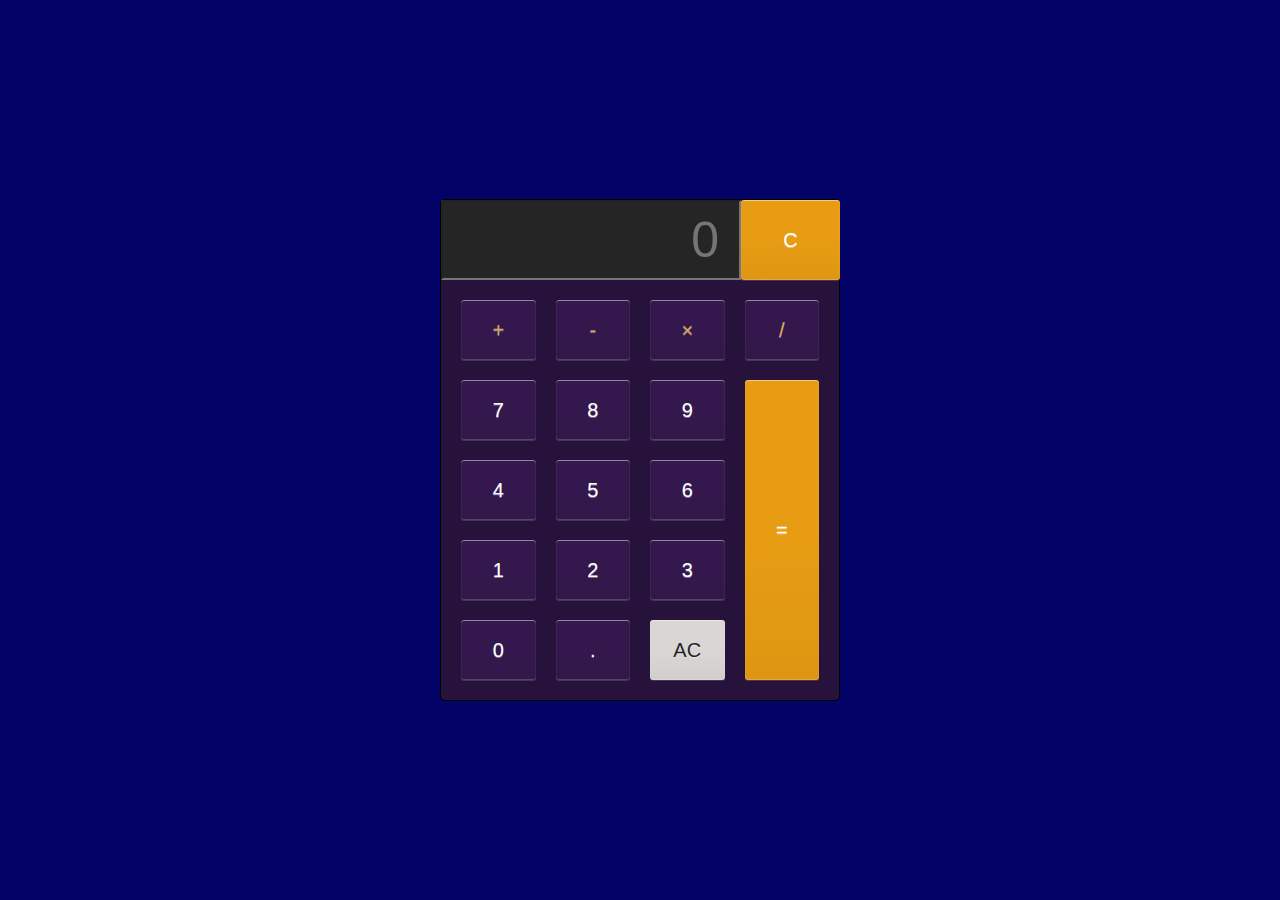
<file: index.html>
<title>calc</title>

<head>
  
  <title>calculator - t.p.</title>
  <link href="style.css" rel="stylesheet" type="text/css" />
</head>


<body>

  <div class="calculator">
    <div class="text">

    <input type="text" class="calculator-screen" id="screen" placeholder="0" />
    <button class="clear" >C</button>
    </div>
    

  
    <div class="calculator-keys">
      <button class="operator" value="+">+</button>
      <button class="operator" value="-">-</button>
      <button class="operator" value="*" >&times;</button>
      <button class="operator" value="/">/</button>
      
  
      <button value="7">7</button>
      <button value="8">8</button>
      <button value="9">9</button>
      
  
      <button value="4">4</button>
      <button value="5">5</button>
      <button value="6">6</button>
      
  
  
      <button value="1">1</button>
      <button value="2">2</button>
      <button value="3">3</button>
      
  
  
      <button value="0">0</button>
      <button class="decimal" value="." >.</button>
      <button class="all-clear" >AC</button>
  
      <button class="equal-sign" >=</button>
      
  
    </div>
  </div>
  <script src="script.js"></script>
</body>
</file>
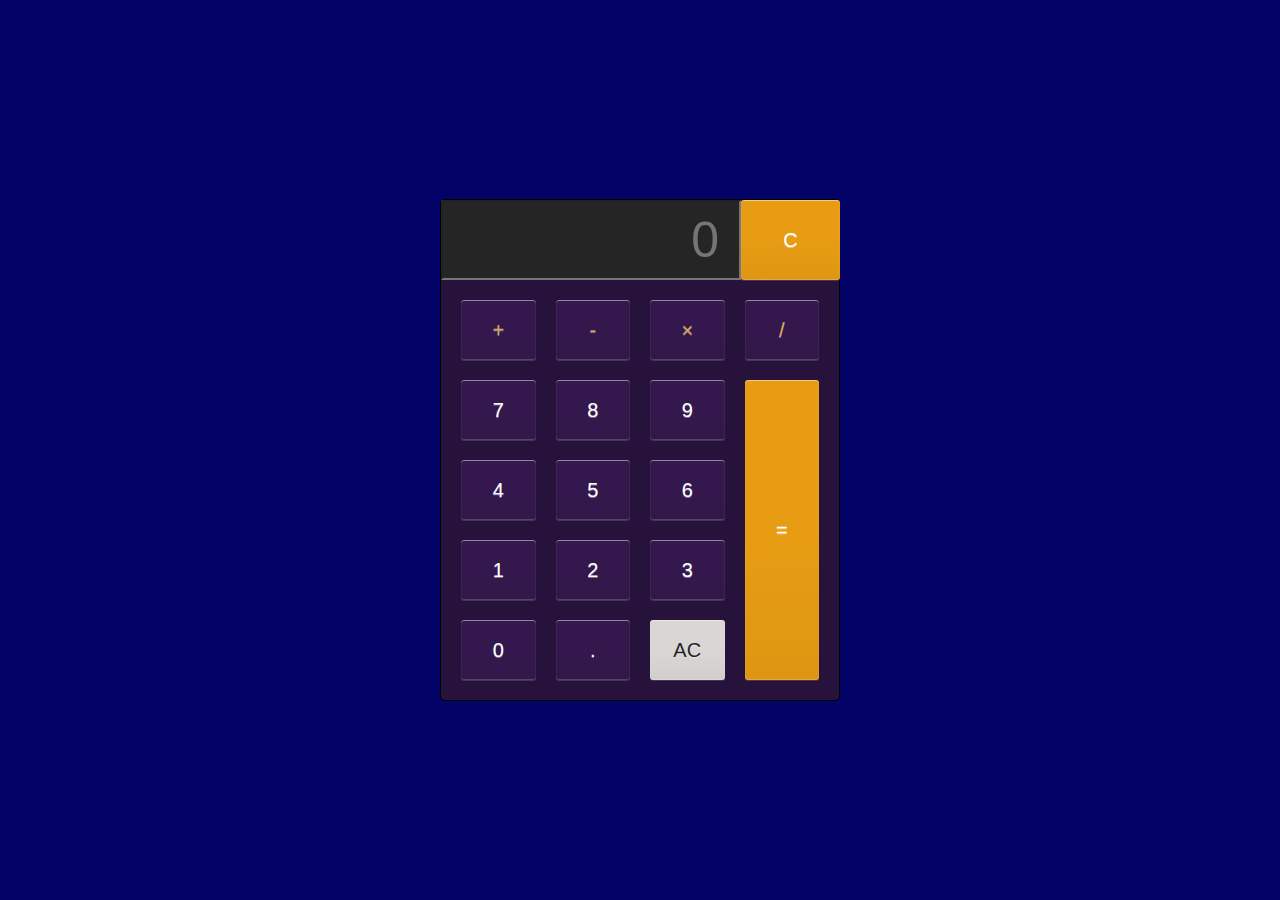
<file: calcexp.html>
<title>calc</title>

<head>
  
  <title>calculator - t.p.</title>
  <link href="style.css" rel="stylesheet" type="text/css" />
</head>


<body>

  <div class="calculator">
    <div class="text">

    <input type="text" class="calculator-screen" id="screen" placeholder="0" />
    <button class="clear" >C</button>
    </div>
    

  
    <div class="calculator-keys">
      <button class="operator" value="+">+</button>
      <button class="operator" value="-">-</button>
      <button class="operator" value="*" >&times;</button>
      <button class="operator" value="/">/</button>
      
  
      <button value="7">7</button>
      <button value="8">8</button>
      <button value="9">9</button>
      
  
      <button value="4">4</button>
      <button value="5">5</button>
      <button value="6">6</button>
      
  
  
      <button value="1">1</button>
      <button value="2">2</button>
      <button value="3">3</button>
      
  
  
      <button value="0">0</button>
      <button class="decimal" value="." >.</button>
      <button class="all-clear" >AC</button>
  
      <button class="equal-sign" >=</button>
      
  
    </div>
  </div>
  <script src="script1.js"></script>
</body>
</file>
<file: style.css>
html{
  font-size: 62.5%;
  box-sizing: border-box;
}

*, *::before, *::after {
  margin: 0;
  padding: 0;
  box-sizing: inherit;
}

body{
  background-color: rgb(2, 2, 103);
}

.calculator{
  background-color: rgb(39, 18, 59);
  border: 1px solid #000000;
  border-radius: 5px;
  position: absolute;
  top: 50%;
  left: 50%;
  transform: translate(-50%, -50%);
  width: 400px;
}

.calculator-screen {
  width: 300px;
  font-size: 5rem;
  height: 80px;
  border: 100 px, rgb(231, 156, 19) ;
  background-color: #252525;
  color: #fff;
  text-align: right;
  padding-right: 20px;
  padding-left: 10px;
  grid-row-start: 1;
  grid-row-end: 1;
  grid-column-start: 1;
  grid-column-end: 3;
  cursor:pointer;
}


button {
  height: 60px;
  background-color:rgb(52, 24, 77);
  border-radius: 3px;
  border: none;
  background-color: solid;
  font-size: 2rem;
  color: white;
  background-image: linear-gradient(to bottom,transparent,transparent 50%,rgba(0,0,0,.04));
  box-shadow: inset 0 0 0 1px rgba(255,255,255,.05), inset 0 1px 0 0 rgba(255,255,255,.45), inset 0 -1px 0 0 rgba(255,255,255,.15), 0 1px 0 0 rgba(255,255,255,.15);
  text-shadow: 0 1px rgba(255,255,255,.4);
}

button:hover {
  background-color:rgb(64, 30, 93);
}

.operator {
  color:rgb(215, 168, 81);
}

.all-clear {
  background-color: rgb(218, 214, 214);
  border-color: #d8cdce;
  color: rgb(38, 36, 36);
}

.all-clear:hover {
  background-color: #f17377;
}

.equal-sign {
  background-color: rgb(231, 156, 19) ;
  border-color:rgb(219, 165, 66);
  color: #fff;
  height: 100%;
  grid-row-start: 2;
  grid-row-end: 6;
  grid-column-start: 4;
  grid-column-end: 5;
}

.equal-sign:hover {
  background-color:rgb(215, 168, 81);
}

.calculator-keys {
  display: grid;
  grid-template-columns: 1fr 1fr 1fr 1fr;
  grid-row-gap: 20px;
  grid-column-gap: 20px;
  padding: 20px;

}

.clear{
  height:80px;
  width:99px;
  background-color: rgb(231, 156, 19);
  grid-row-start: 1;
  grid-row-end: 1;
  grid-column-start: 3;
  grid-column-end: 4;

}

.clear:hover{
  background-color:rgb(215, 168, 81);
}

.text{
  display: grid;
  grid-template-columns: 1fr 1fr 1fr 1fr;
  
}
</file>
